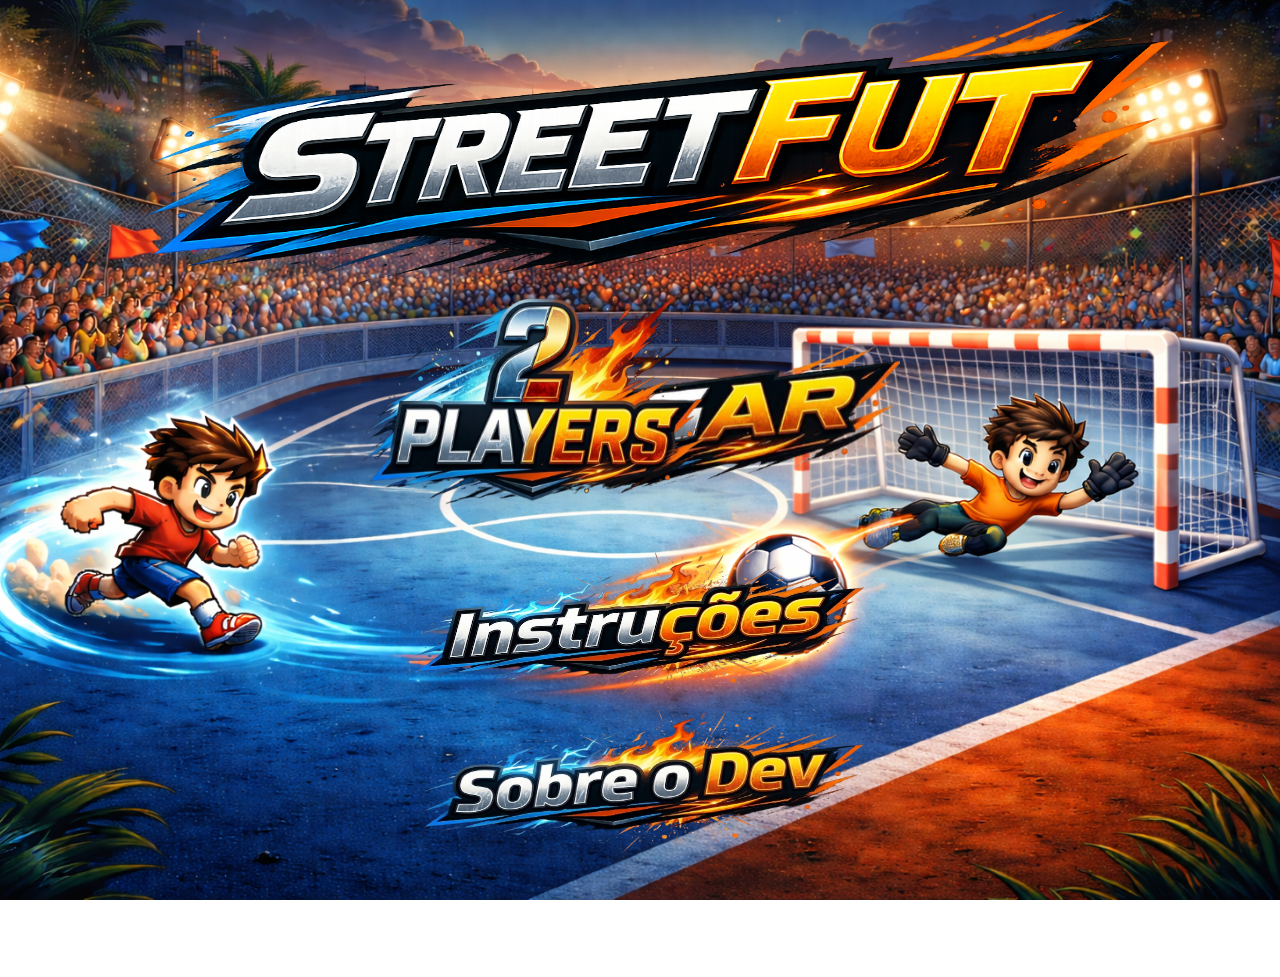
<file: index.html>
<!DOCTYPE html>
<html lang="pt-BR">
<head>
    <meta charset="UTF-8">
    <meta name="viewport" content="width=device-width, initial-scale=1.0">
    <link rel="stylesheet" href="./home.css">
    <link rel="shortcut icon" href="./img/icone.png" type="image/png">
    <title>StreetFut</title>
</head>
<body>
    <div style="text-align: center; display: block; margin: auto; margin-top: -120px;">
        <img src="./img/stretfut.png" alt="" style="width: 1200px; height: 679px; margin-top: -50px; margin-bottom: -150px;"><br>
        <a href="./street_fut.html"><img src="./img/./jogar.png" class="jogar" style="margin-left: 450px; margin-top: -20px;margin-bottom: 10px"></a>
        <a href="./doisJog.html"><img src="./img2players/2players.png" class="jogar" style="margin-right: 200px; margin-top: -210px; width: 350px; height: 220px; margin-right: 570px;"></a>
        <a href="./manual.html"><img src="./img/instrucoes.png" class="manual" style="margin-top: 40px;"></a>
        <a href="./sobre.html"><img src="./img/sobre_dev.png"  class="jogar" style="margin-top: 10px;"></a>
    </div>
</body>
</html>
</file>
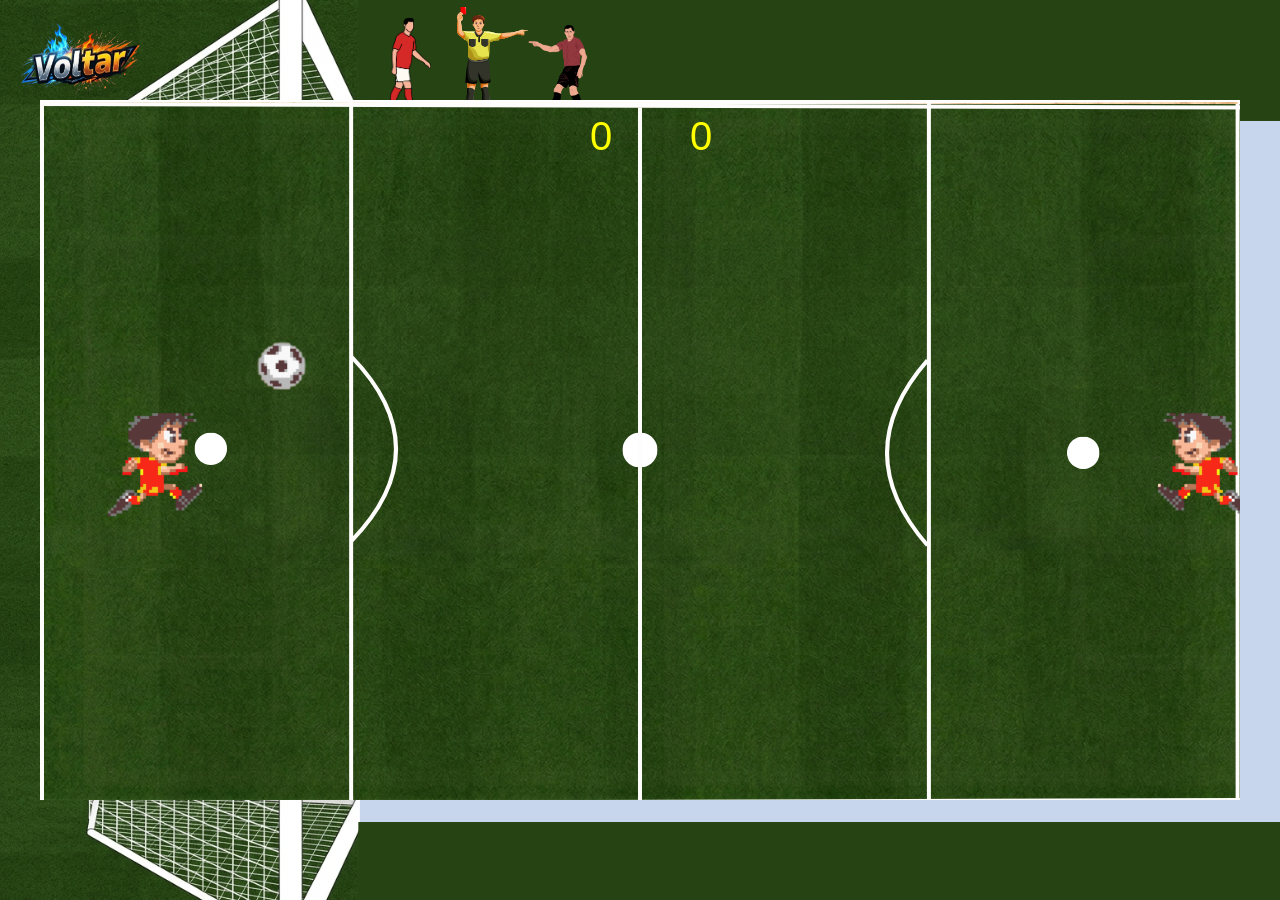
<file: doisJog.html>
<!DOCTYPE html>
<html lang="pt-BR">
<head>
    <meta charset="UTF-8">
    <meta name="viewport" content="width=device-width, initial-scale=1.0">
    <link rel="shortcut icon" href="./img/icone.png" type="image/png">
    <script src="./models/doisJog.js"defer></script>
    <link rel="stylesheet" href="2jogadores.css">
    <title>StreetFut</title>
</head>
<body>
    <a href="./index.html"><img src="./img/voltar.png"></a>
    <canvas id="des" width="1200" height="700">
        <h2>Seu navegador não suporte para gráficos</h2>
    </canvas>
</body>
</html>
</file>
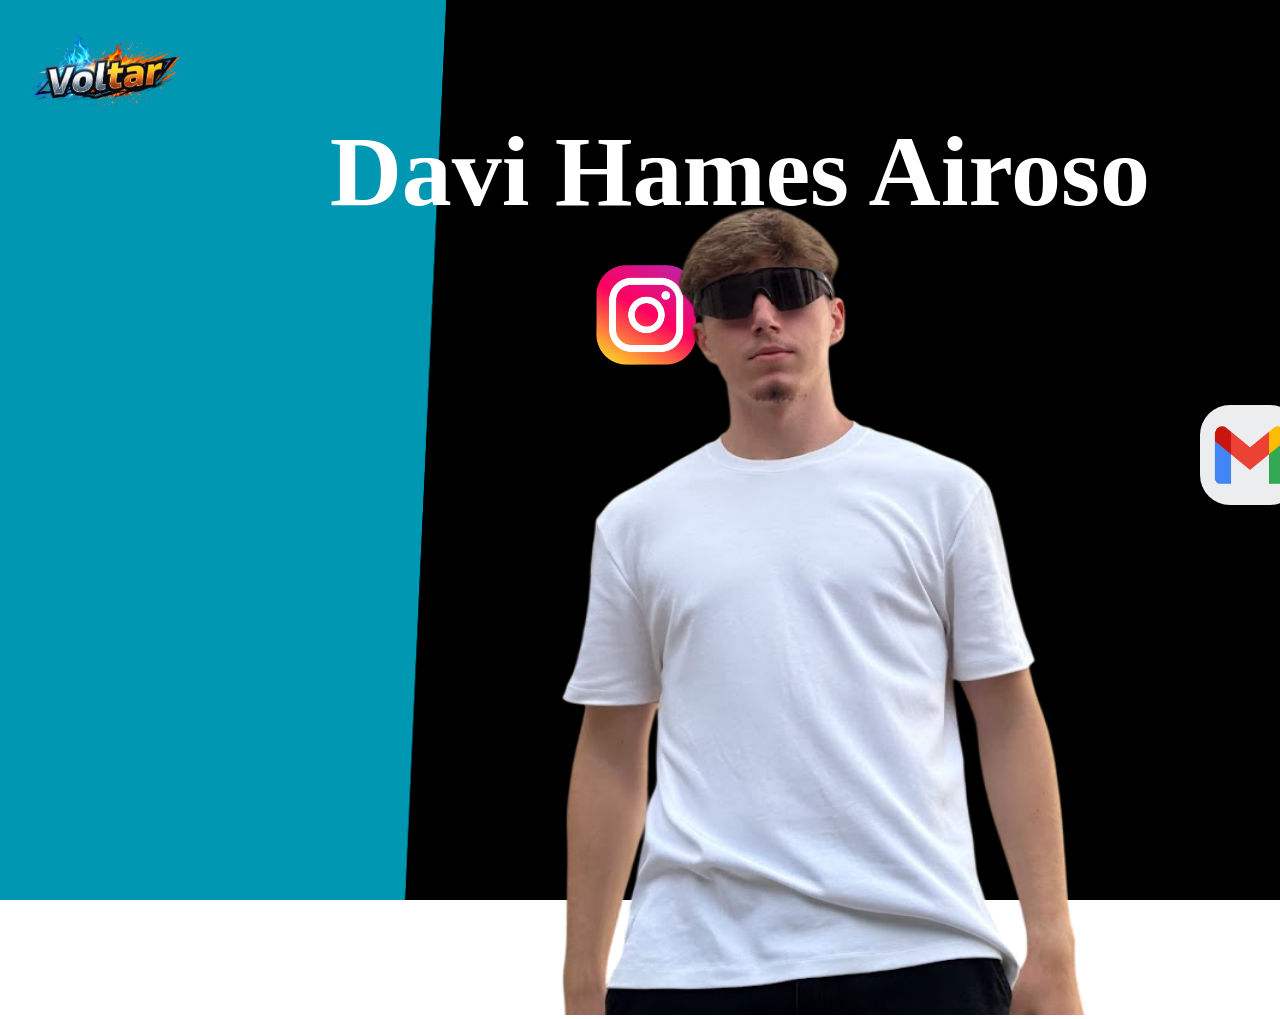
<file: sobre.html>
<!DOCTYPE html>
<html lang="pt-BR">
<head>
    <meta charset="UTF-8">
    <meta name="viewport" content="width=device-width, initial-scale=1.0">
    <link rel="shortcut icon" href="./img/davi_imgs.png" type="image/x-icon">
    <link rel="stylesheet" href="sobre.css">
    <title>Davi Hames Airoso</title>
</head>
<body>
    <a href="./index.html"><img src="./img/voltar.png" alt="" style="width: 150px; height: 80px; margin-top: 30px; margin-left: 30px;"></a>
    <div style="text-align: right;">
        <h1 style="text-align: end; margin-right: 130px; font-size: 100px; color: white;">Davi Hames Airoso</h1><br><br>
        <a href="https://www.instagram.com/davi.hams/saved/"><img src="./img/instagram.png" style="margin-right: 10px; width: 100px; height: 100px;"></a>
        <a href="https://www.linkedin.com/in/davi-hames-airoso-7122b5305/"><img src="./img/linkedin.png" style="width: 100px; height: 100px; margin-right: 470px;"></a><br><br><br>
        <div style="display: flex; align-items: center; gap: 10px; ;">
            <img src="./img/gmail.avif" style="width: 100px; height: 100px; margin-left: 1200px; border-radius: 30px;">
            <h2 style="color: white;">airosodavi07@gmail.com</h2>
        </div>
    </div>
    <img src="./img/davi_principal.png" style="margin-top: -300px; margin-left: 550px; width: 537px; height: 810px;" class="davi">
</body>
</html>
</file>
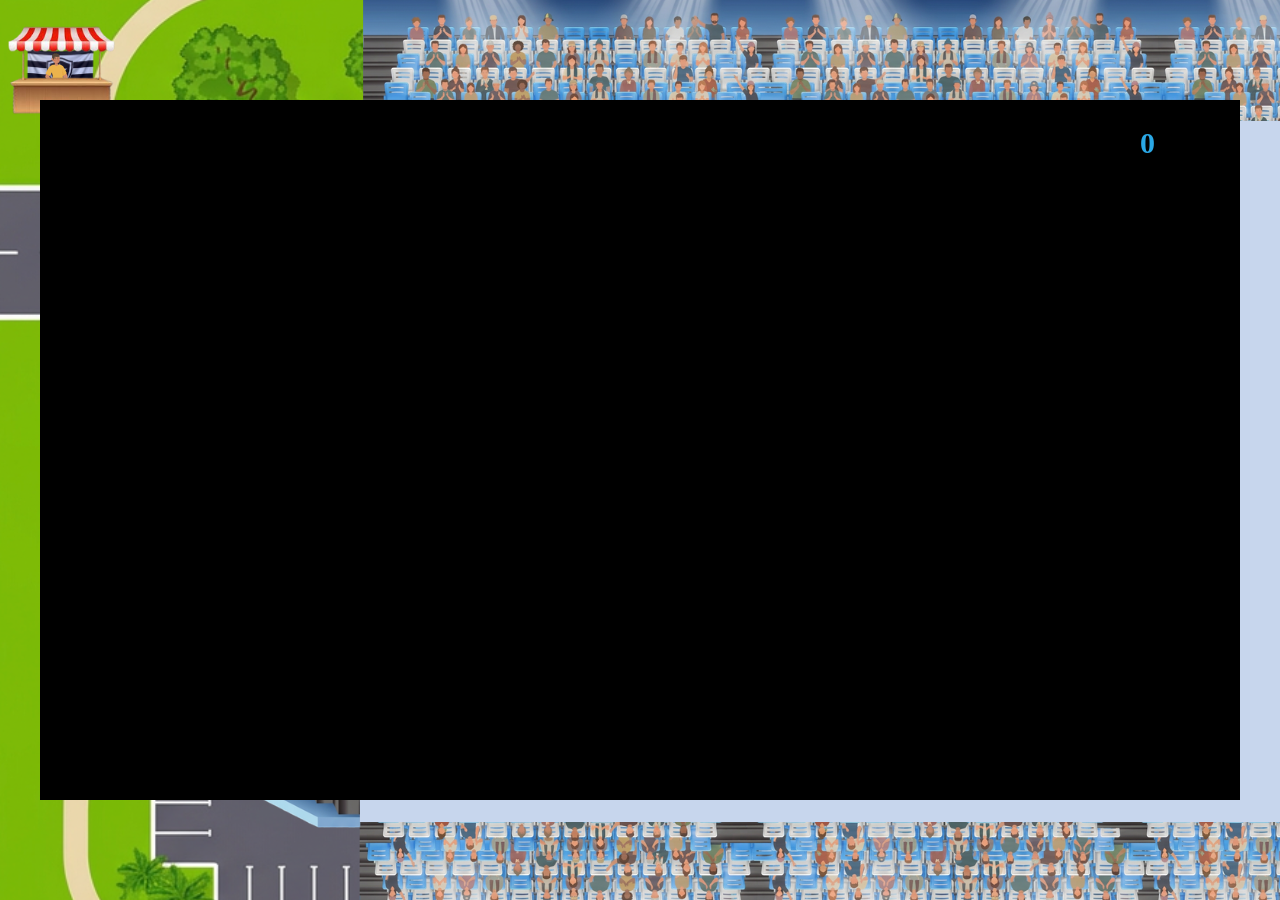
<file: street_fut.html>
<!DOCTYPE html>
<html lang="pt-BR">
<head>
    <meta charset="UTF-8">
    <meta name="viewport" content="width=device-width, initial-scale=1.0">
    <link rel="shortcut icon" href="./img/icone.png" type="image/png">
    <link rel="stylesheet" href="./style.css">
    <script src="./models/Jogador.js" defer></script>
    <script src="./index.js" defer></script>
    <title>StreetFut</title>
</head>
<body>
    <canvas id="des" width="1200" height="700">
        <h2>Seu navegador não suporte para gráficos</h2>
    </canvas>
</body>
</html>
</file>
<file: home.css>
*{
    margin: 0;
    padding: 0;
}

body {
    background-image: url(./img/fundo_principal.png);
    background-size: cover;
    background-position: center;
    background-repeat: no-repeat;
    background-attachment: fixed;
    color: rgb(186, 186, 186);
    height: 100vh;
    overflow: hidden;
}

.jogar {
    margin-top: -160px;
    width: 450px;       /*tamanho base definido */
    height: 148px;      /*tamanho base definido */
    transition: transform 0.3s, width 0.3s, height 0.3s; /*transition na base */
    display: block;
    margin-left: auto;
    margin-right: auto;
}

.jogar:hover {
    margin-top: -160px;
    transform: scale(1.08);  /*aumenta 8% suavemente */
    width: 500px;
    height: 164px;
}
.manual{
    margin-top: -100px;
    width: 450px;
    height: 148px;
    transition: transform 0.3s, width 0.3s, height 0.3s;
    display: block;
    margin-left: auto;
    margin-right: auto;
}
.manual:hover {
    transform: scale(1.08);
    width: 500px;
    height: 164px;
}
</file>
<file: 2jogadores.css>
*{
    margin: 0;
    padding: 0;
}

body{
    background-image: url(./img2players/fundo_2players.png);
    color: rgb(186, 186, 186);
}

canvas{
    margin: auto;
    position: absolute;
    top: 0;
    bottom: 0;
    left: 0;
    right: 0;
    background-image: url(./img2players/campo_2p.png);
}

img{
    margin-top: 20px;
    margin-left: 20px;
    width: 120px;
    height: 75px;
}
</file>
<file: sobre.css>
*{
    padding: 0;
    margin: 0;
}

@-webkit-keyframes fade-in {
  0% {
    opacity: 0;
  }
  100% {
    opacity: 1;
  }
}
@keyframes fade-in {
  0% {
    opacity: 0;
  }
  100% {
    opacity: 1;
  }
}

body{
    background-image: url(./img/fundo.png);
    background-size: cover;
    background-position: center;
    background-repeat: no-repeat;
    background-attachment: fixed;
    color: rgb(186, 186, 186);
    height: 100vh;
    overflow: hidden;
}

.davi{
	-webkit-animation: fade-in 2.3s cubic-bezier(0.390, 0.575, 0.565, 1.000) both;
	        animation: fade-in 2.3s cubic-bezier(0.390, 0.575, 0.565, 1.000) both;
}
</file>
<file: style.css>
*{
    margin: 0;
    padding: 0;
}

body{
    background-image: url(./img/fundo_do_estadio.png);
    color: rgb(186, 186, 186);
}

canvas{
    margin: auto;
    position: absolute;
    top: 0;
    bottom: 0;
    left: 0;
    right: 0;
    background-color: black;
}
</file>
